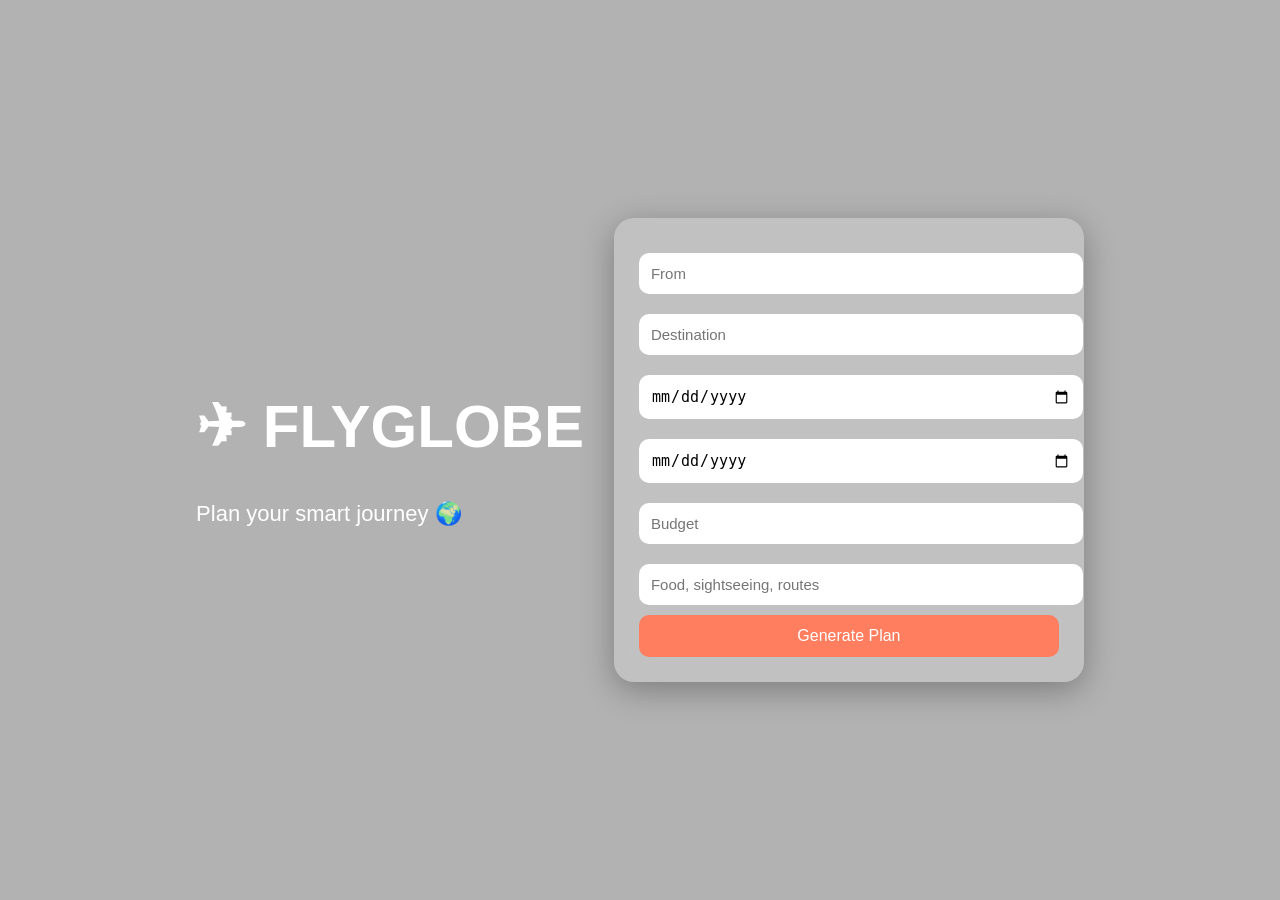
<file: preferences.html>
<!DOCTYPE html>
<html>
<head>
    <meta charset="UTF-8">
    <title>Preferences</title>
    <link rel="stylesheet" href="style.css">
</head>

<body class="bg">

<div class="overlay">

    <div class="left">
        <h1>✈ FLYGLOBE</h1>
        <p>Plan your smart journey 🌍</p>
    </div>

    <div class="glass-card">

        <input type="text"
        id="source"
        placeholder="From">

        <input type="text"
        id="destination"
        placeholder="Destination">

        <input type="date"
        id="startDate">

        <input type="date"
        id="endDate">

        <input type="number"
        id="budget"
        placeholder="Budget">

        <input type="text"
        id="interests"
        placeholder="Food, sightseeing, routes">

        <button onclick="generatePlan()">
            Generate Plan
        </button>

    </div>

</div>

<script src="script.js"></script>

</body>
</html>
</file>
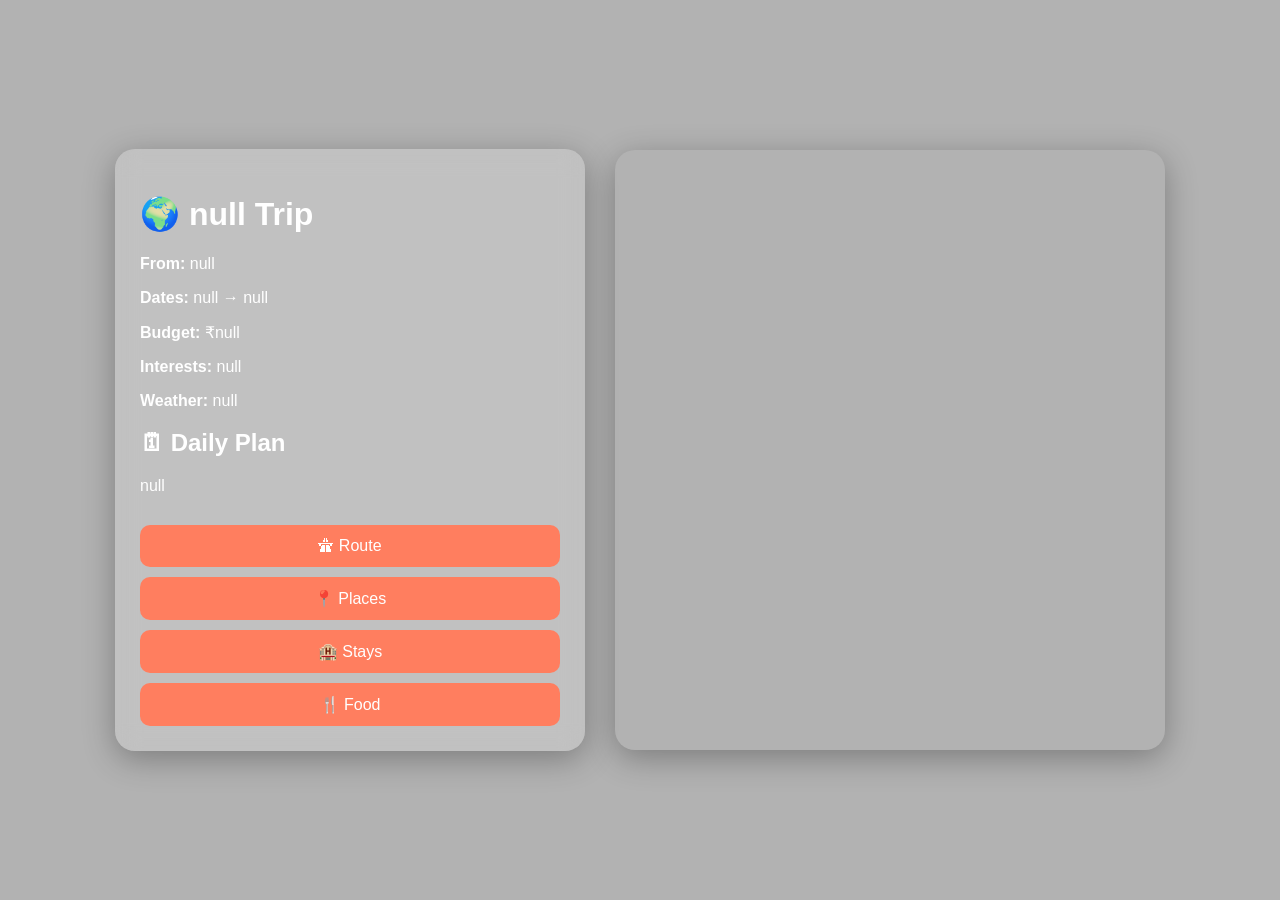
<file: result.html>
<!DOCTYPE html>
<html>
<head>
    <meta charset="UTF-8">
    <title>Trip Result</title>
    <link rel="stylesheet" href="style.css">
</head>

<body class="bg">

<div class="overlay">

    <div class="result-card" id="result"></div>

    <iframe
    id="mapFrame"
    class="map-frame">
    </iframe>

</div>

<script src="script.js"></script>

<script>
loadResult();
</script>

</body>
</html>
</file>
<file: style.css>
body.bg{
    margin:0;
    font-family:Arial;
    background:url('https://images.unsplash.com/photo-1507525428034-b723cf961d3e')
    no-repeat center center/cover;
    background-size:cover;
    height:100vh;
    color:white;
}

.overlay{
    width:100%;
    height:100vh;
    background:rgba(0,0,0,0.3);
    display:flex;
    justify-content:center;
    align-items:center;
    gap:30px;
}

.left h1{
    font-size:60px;
}

.left p{
    font-size:22px;
}

.glass-card,
.result-card{
    width:420px;
    padding:25px;
    border-radius:20px;
    backdrop-filter:blur(12px);
    background:rgba(255,255,255,0.2);
    box-shadow:0 8px 32px rgba(0,0,0,0.3);
}

input{
    width:100%;
    margin:10px 0;
    padding:12px;
    border:none;
    border-radius:10px;
    font-size:15px;
}

button{
    width:100%;
    padding:12px;
    border:none;
    border-radius:10px;
    background:#ff7e5f;
    color:white;
    font-size:16px;
    cursor:pointer;
}

.result-card{
    max-height:85vh;
    overflow-y:auto;
}

.buttons{
    margin-top:20px;
}

.buttons button{
    margin-top:10px;
}

.map-frame{
    width:550px;
    height:600px;
    border:none;
    border-radius:20px;
    box-shadow:0 8px 32px rgba(0,0,0,0.3);
}
</file>
